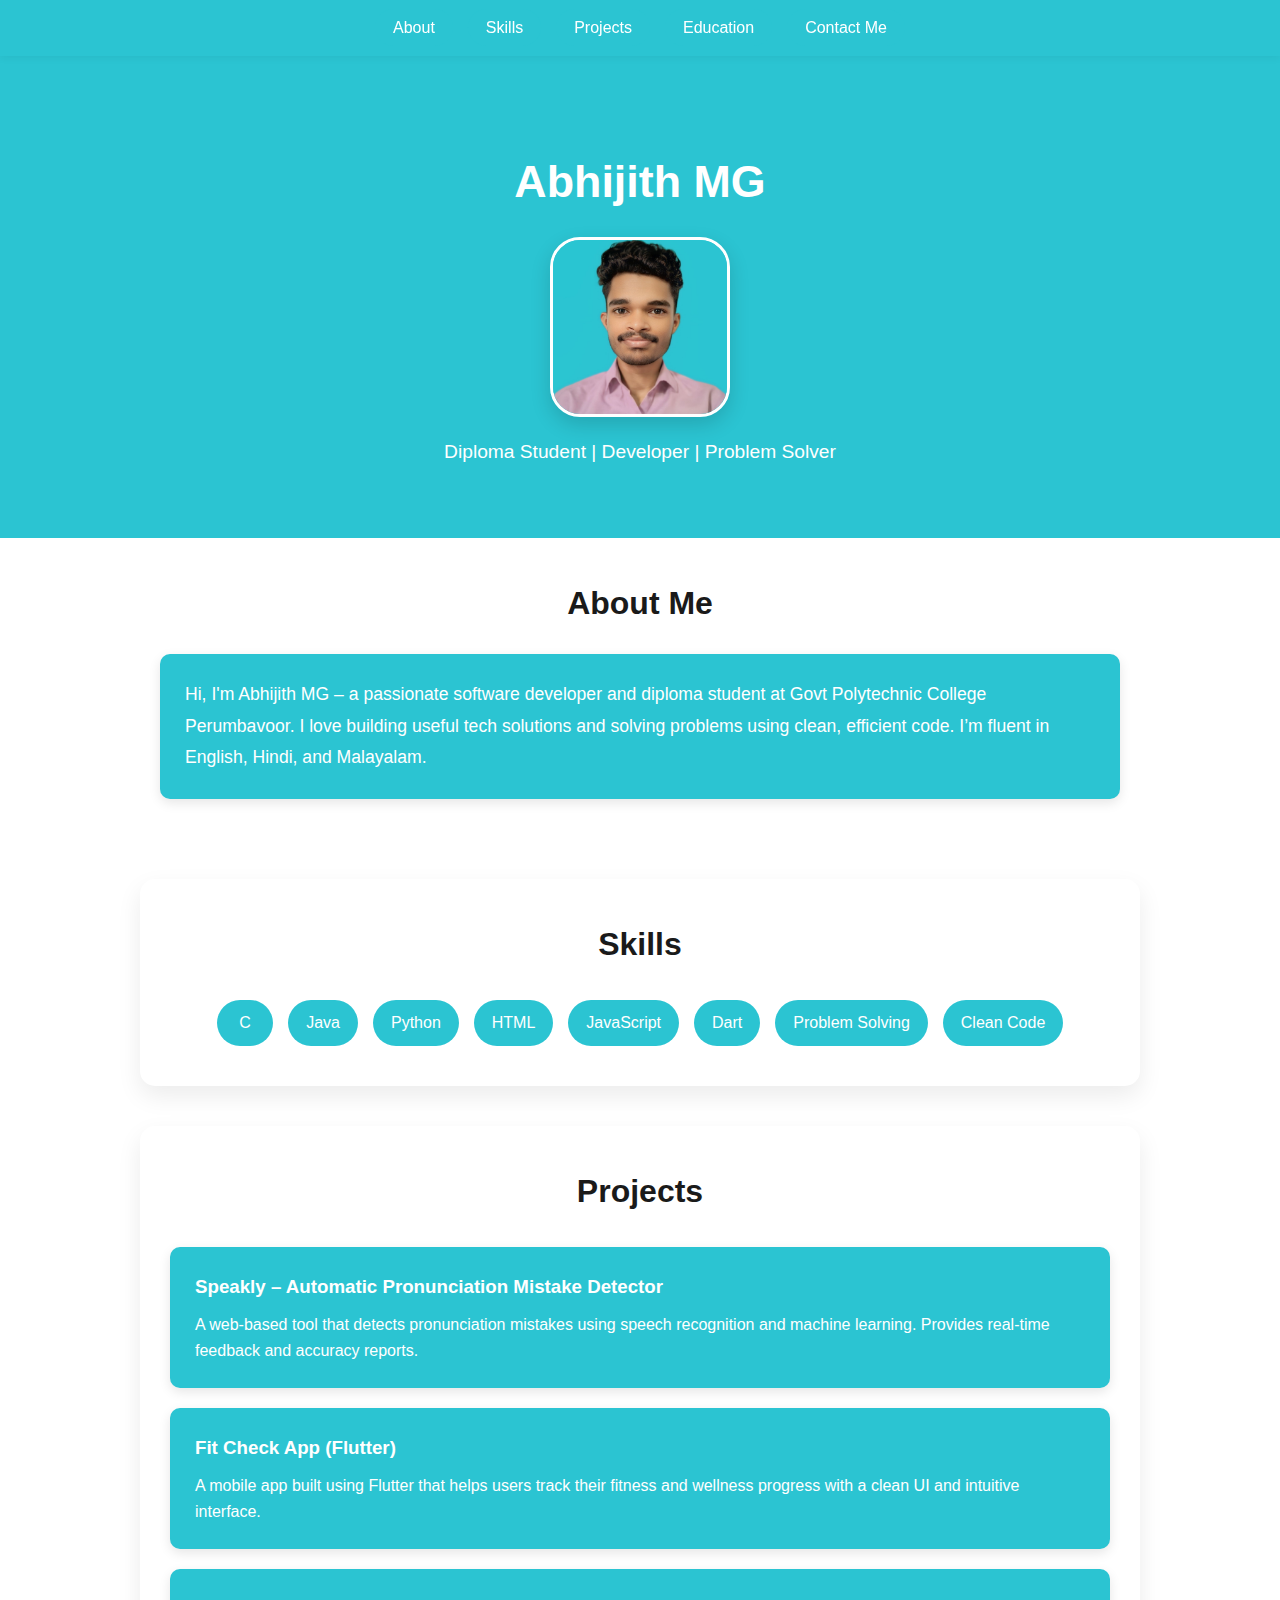
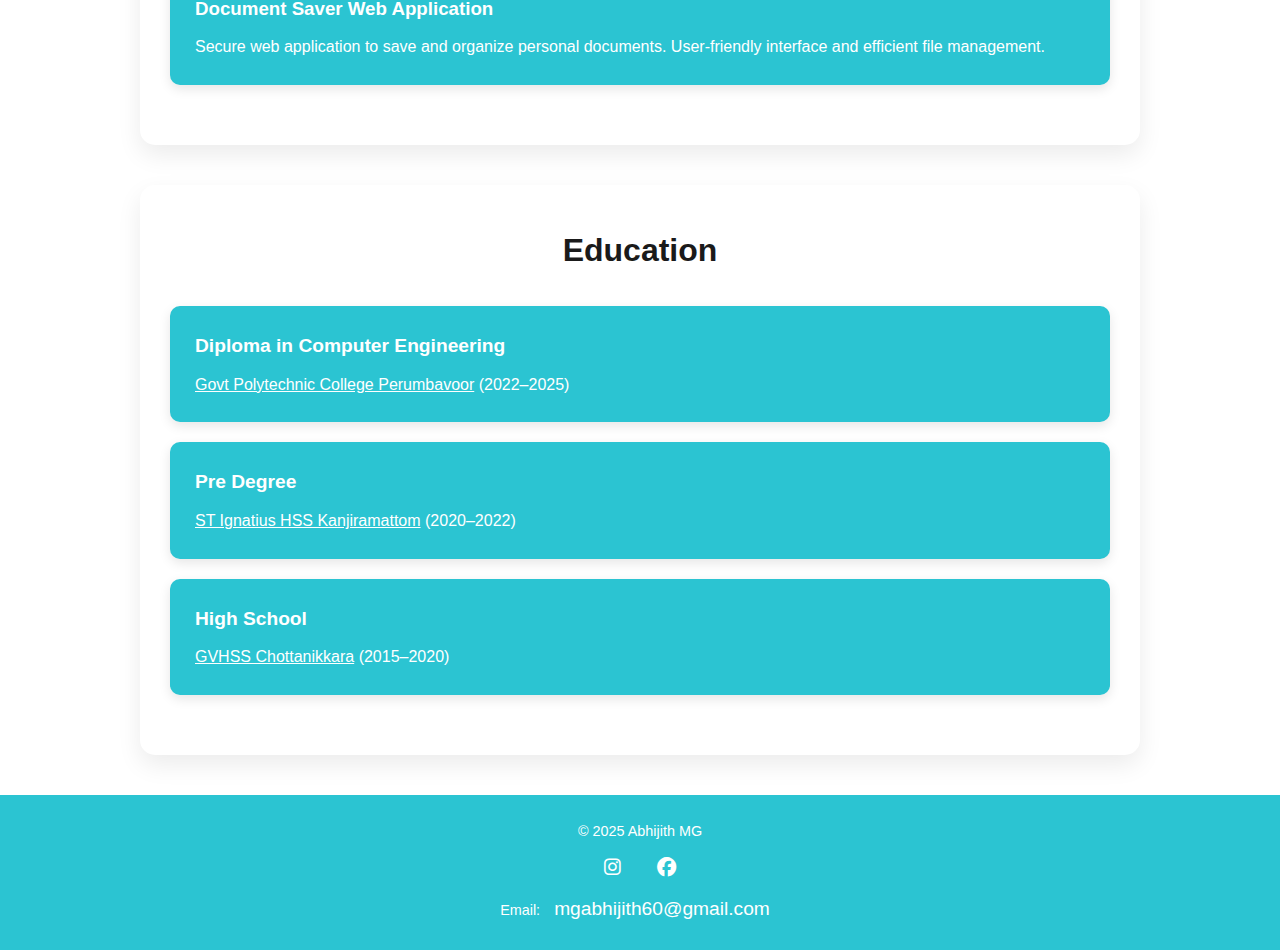
<file: index.html>
<!DOCTYPE html>
<html lang="en">
<head>
  <meta charset="UTF-8" />
  <meta name="viewport" content="width=device-width, initial-scale=1.0"/>
  <title>Abhijith MG - Portfolio</title>
  <link rel="stylesheet" href="style.css" />
  <link rel="stylesheet" href="https://cdnjs.cloudflare.com/ajax/libs/font-awesome/6.4.0/css/all.min.css" />
</head>
<body>


  <!-- Navigation -->
  <nav class="navbar">
    <div class="container">
      <ul class="menu">
        <li><a href="#about">About</a></li>
        <li><a href="#skills">Skills</a></li>
        <li><a href="#projects">Projects</a></li>
        <li><a href="#education">Education</a></li>
        <li><a href="contact.html">Contact Me</a></li>
      </ul>
    </div>
  </nav>

<!-- Header -->
<header>
  <div class="container">
    <h1>Abhijith MG</h1>
    <img src="me.jpg" alt="Abhijith MG" class="profile-img" />
    <p>Diploma Student | Developer | Problem Solver</p>
  </div>
</header>

<!-- About -->
<section id="about" class="about">
  <div class="container">
    <h2>About Me</h2> <!-- outside the colored box -->
    <div class="section-box">
      <div class="about-content">
        <p>
          Hi, I'm Abhijith MG – a passionate software developer and diploma student at Govt Polytechnic College Perumbavoor. I love building useful tech solutions and solving problems using clean, efficient code. I’m fluent in English, Hindi, and Malayalam.
        </p>
      </div>
    </div>
  </div>
</section>


  

  <!-- Skills -->
  <section id="skills" class="skills">
    <div class="container section-box">
      <h2>Skills</h2>
      <ul class="skills-list">
        <li>&nbsp;C&nbsp;</li>
        <li>Java</li>
        <li>Python</li>
        <li>HTML</li>
        <li>JavaScript</li>
        <li>Dart</li>
        <li>Problem Solving</li>
        <li>Clean Code</li>
      </ul>
    </div>
  </section>

  <!-- Projects -->
  <section id="projects" class="projects">
    <div class="container section-box">
      <h2>Projects</h2>

      <div class="project">
        <h3>Speakly – Automatic Pronunciation Mistake Detector</h3>
        <p>A web-based tool that detects pronunciation mistakes using speech recognition and machine learning. Provides real-time feedback and accuracy reports.</p>
      </div>

      <div class="project">
        <h3>Fit Check App (Flutter)</h3>
        <p>A mobile app built using Flutter that helps users track their fitness and wellness progress with a clean UI and intuitive interface.</p>
      </div>

      <div class="project">
        <h3>Document Saver Web Application</h3>
        <p>Secure web application to save and organize personal documents. User-friendly interface and efficient file management.</p>
      </div>
    </div>
  </section>

  <!-- Education -->
  <section id="education" class="education">
    <div class="container section-box">
      <h2>Education</h2>

      <div class="education-card">
        <h3>Diploma in Computer Engineering</h3>
        <p><a href="https://www.gptcperumbavoor.ac.in/" target="_blank">Govt Polytechnic College Perumbavoor</a> (2022–2025)</p>
      </div>

      <div class="education-card">
        <h3>Pre Degree</h3>
        <p><a href="https://schools.org.in/ernakulam/32081300103/st-ignatius-v&hss-kanjiramatom.html" target="_blank">ST Ignatius HSS Kanjiramattom</a> (2020–2022)</p>
      </div>

      <div class="education-card">
        <h3>High School</h3>
        <p><a href="https://schools.org.in/ernakulam/32081300702/gvhss-chottanikkara.html" target="_blank">GVHSS Chottanikkara</a> (2015–2020)</p>
      </div>
    </div>
  </section>

  <!-- Footer -->
  <footer>
    <p>&copy; 2025 Abhijith MG</p>
    <div class="social-media">
      <a href="https://www.instagram.com/iam.amg16" target="_blank"><i class="fab fa-instagram"></i></a>
      &nbsp;&nbsp;
      <a href="https://www.facebook.com/profile.php?id=100080620732214" target="_blank"><i class="fab fa-facebook"></i></a>
      <p style="margin-top: 10px;">Email: <a href="mailto:mgabhijith60@gmail.com">mgabhijith60@gmail.com</a></p>
    </div>
  </footer>

</body>
</html>
</file>
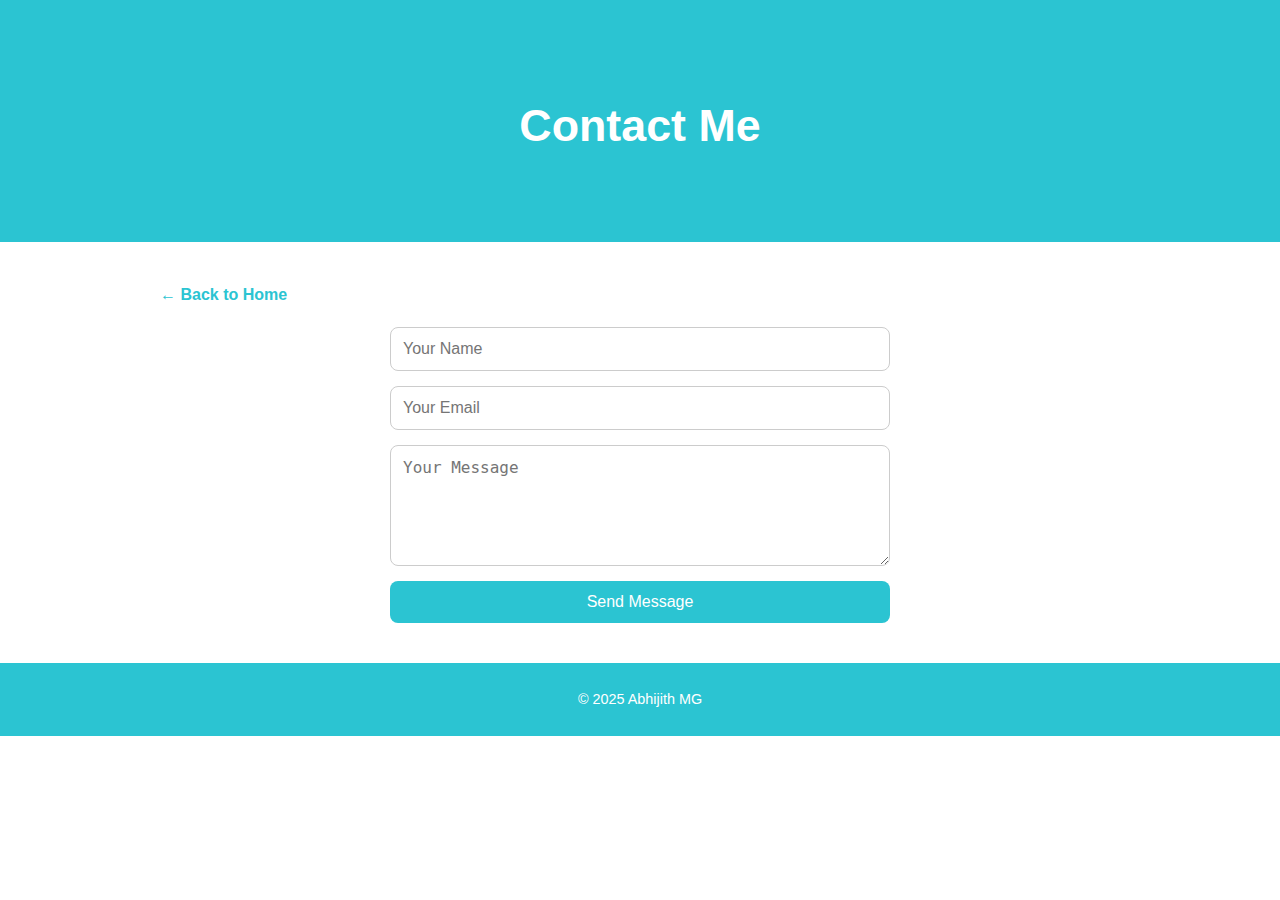
<file: contact.html>
<!DOCTYPE html>
<html lang="en">
<head>
  <meta charset="UTF-8" />
  <meta name="viewport" content="width=device-width, initial-scale=1.0"/>
  <title>Contact Me - Abhijith MG</title>
  <link rel="stylesheet" href="style.css" />
</head>
<body>
  <header>
    <div class="container">
      <h1>Contact Me</h1>
    </div>
  </header>

<section class="contact">
  <div class="container">
    <a href="index.html" class="back-btn">← Back to Home</a>
    <form action="https://formspree.io/f/mvgkvnya" method="POST">
      <input type="text" name="name" placeholder="Your Name" required>
      <input type="email" name="_replyto" placeholder="Your Email" required>
      <textarea name="message" rows="5" placeholder="Your Message" required></textarea>
      <button type="submit">Send Message</button>
    </form>
  </div>
</section>

  <footer>
    <p>&copy; 2025 Abhijith MG</p>
  </footer>
</body>
</html>
</file>
<file: style.css>
:root {
  --primary-color: #2BC4D2;
  --secondary-color: #ffffff;
  --text-color: #333333;
  --heading-color: #1a1a1a;
  --section-bg: #f9f9f9;
}

* {
  margin: 0;
  padding: 0;
  box-sizing: border-box;
}

html {
  scroll-behavior: smooth;
}

body {
  background-color: var(--secondary-color);
  color: var(--text-color);
  font-family: 'Segoe UI', Tahoma, Geneva, Verdana, sans-serif;
  line-height: 1.6;
}

.container {
  width: 90%;
  max-width: 1000px;
  margin: auto;
  padding: 40px 20px;
}

/* Section wrapper card style */
.section-box {
  background: white;
  border-radius: 15px;
  padding: 40px 30px;
  box-shadow: 0 10px 25px rgba(0, 0, 0, 0.08);
  margin-bottom: 40px;
}

/* Header */
header {
  background-color: var(--primary-color);
  color: white;
  padding: 50px 0 30px;
  text-align: center;
}

header h1 {
  font-size: 2.8rem;
  margin-bottom: 10px;
}

header p {
  font-size: 1.2rem;
}

/* Profile Image in Header */
.profile-img {
  width: 180px;
  height: 180px;
  border-radius: 30px; /* more curved */
  object-fit: cover;
  display: block;
  margin: 20px auto;
  border: 3px solid white;
  box-shadow: 0 8px 20px rgba(0, 0, 0, 0.15);
  transition: transform 0.3s ease, box-shadow 0.3s ease;
}

.profile-img:hover {
  transform: scale(1.05);
  box-shadow: 0 12px 30px rgba(0, 0, 0, 0.3);
}

/* Navbar */
.navbar {
  background-color: var(--primary-color);
  padding: 15px 0;
  position: sticky;
  top: 0;
  z-index: 100;
  box-shadow: 0 2px 8px rgba(0, 0, 0, 0.05);
}

.navbar .container {
  max-width: 1000px;
  margin: 0 auto;
  padding: 0 20px;
}

.navbar .menu {
  display: flex;
  justify-content: center;
  list-style: none;
  gap: 15px;
  flex-wrap: wrap;
}

.navbar .menu li a {
  background: var(--primary-color);
  color: white;
  padding: 10px 18px;
  border-radius: 25px;
  font-weight: 500;
  font-size: 1rem;
  text-decoration: none;
  transition: all 0.3s ease;
  cursor: pointer;
}

.navbar .menu li a:hover {
  background: #25aebb;
  transform: scale(1.05);
}

/* Section Headings */
h2 {
  text-align: center;
  color: var(--heading-color);
  margin-bottom: 30px;
  font-size: 2rem;
}

/* About Section - Styled Like Project Card */
.about .section-box {
  background-color: var(--primary-color);
  color: white;
  border-radius: 10px;
  padding: 25px;
  margin-bottom: 40px;
  box-shadow: 0 4px 12px rgba(0, 0, 0, 0.1);
  transition: transform 0.3s ease, box-shadow 0.3s ease;
}

.about .section-box:hover {
  transform: translateY(-5px);
  box-shadow: 0 10px 25px rgba(0, 0, 0, 0.2);
}

.about h2 {
  text-align: center;
  color: var(--heading-color);
  margin-bottom: 25px;
}


.about-content p {
  font-size: 1.1rem;
  line-height: 1.8;
}

/* Skills Section */
.skills-list {
  display: flex;
  flex-wrap: wrap;
  gap: 15px;
  justify-content: center;
  padding-left: 0;
  list-style: none;
}

.skills-list li {
  background: var(--primary-color);
  color: white;
  padding: 10px 18px;
  border-radius: 25px;
  font-weight: 500;
  transition: all 0.3s ease;
  cursor: pointer;
}

.skills-list li:hover {
  background: #25aebb;
  transform: scale(1.1) rotate(-2deg);
}

/* Projects Section */
.projects .project {
  background-color: var(--primary-color);
  color: white;
  border: none;
  padding: 25px;
  margin-bottom: 20px;
  border-radius: 10px;
  box-shadow: 0 4px 12px rgba(0, 0, 0, 0.1);
  transition: transform 0.3s ease, box-shadow 0.3s ease;
}

.projects .project:hover {
  transform: translateY(-5px);
  box-shadow: 0 10px 25px rgba(0, 0, 0, 0.2);
}

.project h3 {
  color: white;
  margin-bottom: 10px;
}

/* Education Cards */
.education-card {
  background-color: var(--primary-color);
  color: white;
  padding: 25px;
  margin-bottom: 20px;
  border-radius: 10px;
  box-shadow: 0 4px 12px rgba(0, 0, 0, 0.1);
  transition: transform 0.3s ease, box-shadow 0.3s ease;
}

.education-card:hover {
  transform: translateY(-5px);
  box-shadow: 0 10px 25px rgba(0, 0, 0, 0.2);
}

.education-card h3 {
  margin-bottom: 10px;
  font-size: 1.2rem;
  color: white;
}

.education-card a {
  color: #ffffff;
  font-weight: 500;
  text-decoration: underline;
}

.education-card a:hover {
  color: #e0f7fa;
}

/* Contact Page */
.contact form {
  max-width: 500px;
  margin: 0 auto;
  display: flex;
  flex-direction: column;
}

.contact input,
.contact textarea {
  padding: 12px;
  margin-bottom: 15px;
  border: 1px solid #ccc;
  border-radius: 8px;
  font-size: 1rem;
}

.contact button {
  background-color: var(--primary-color);
  color: white;
  padding: 12px;
  border: none;
  border-radius: 8px;
  cursor: pointer;
  font-size: 1rem;
  transition: background 0.3s ease, transform 0.2s ease, box-shadow 0.3s ease;
}

.contact button:hover {
  background-color: #25aebb;
  transform: translateY(-2px);
  box-shadow: 0 4px 12px rgba(0, 0, 0, 0.2);
}

.back-btn {
  display: inline-block;
  margin-bottom: 20px;
  text-decoration: none;
  color: var(--primary-color);
  font-weight: bold;
  font-size: 1rem;
  transition: color 0.3s ease;
}

.back-btn:hover {
  color: #25aebb;
}

/* Footer */
footer {
  background-color: var(--primary-color);
  color: white;
  text-align: center;
  padding: 25px 10px;
  font-size: 0.9rem;
}

footer .social-media {
  margin-top: 10px;
}

footer a {
  color: white;
  margin: 0 10px;
  font-size: 1.2rem;
  text-decoration: none;
}

footer a:hover {
  color: #e0f7fa;
}
</file>
